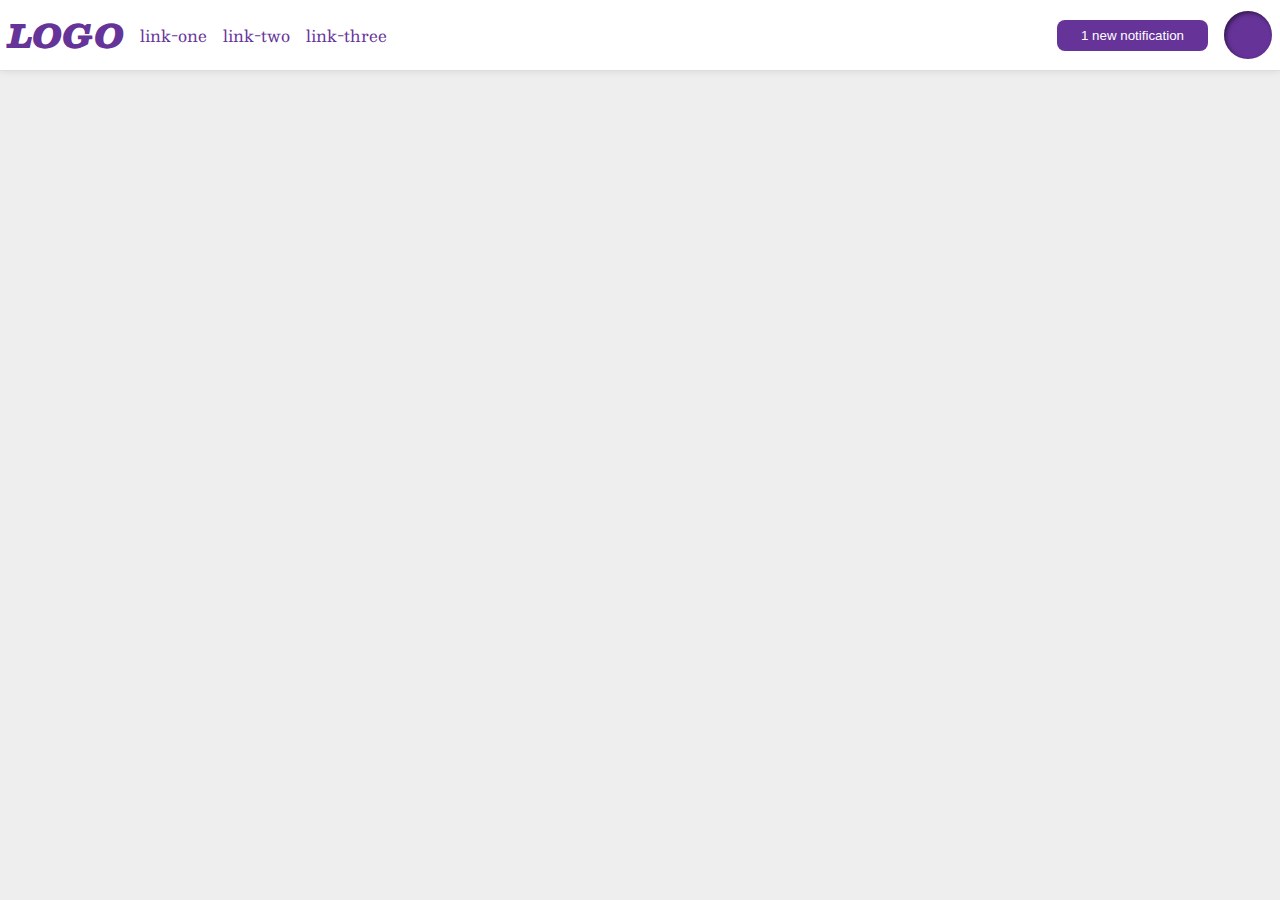
<file: flex/03-flex-header-2/index.html>
<!DOCTYPE html>
<html lang="en">
  <head>
    <meta charset="UTF-8">
    <meta http-equiv="X-UA-Compatible" content="IE=edge">
    <meta name="viewport" content="width=device-width, initial-scale=1.0">
    <title>Flex Header 2</title>
    <link rel="stylesheet" href="style.css">
  </head>
  <body>
    <div class="header">
      <div class="left">
        <div class="logo">
          LOGO
        </div>
        <ul class="links">
          <li><a href="https://google.com">link-one</a></li>
          <li><a href="https://google.com">link-two</a></li>
          <li><a href="https://google.com">link-three</a></li>
        </ul>
      </div>
      <div class="right">
        <button class="notifications">
          1 new notification
        </button>
        <div class="profile-image"></div>
      </div>
    </div>
  </body>
</html>
</file>
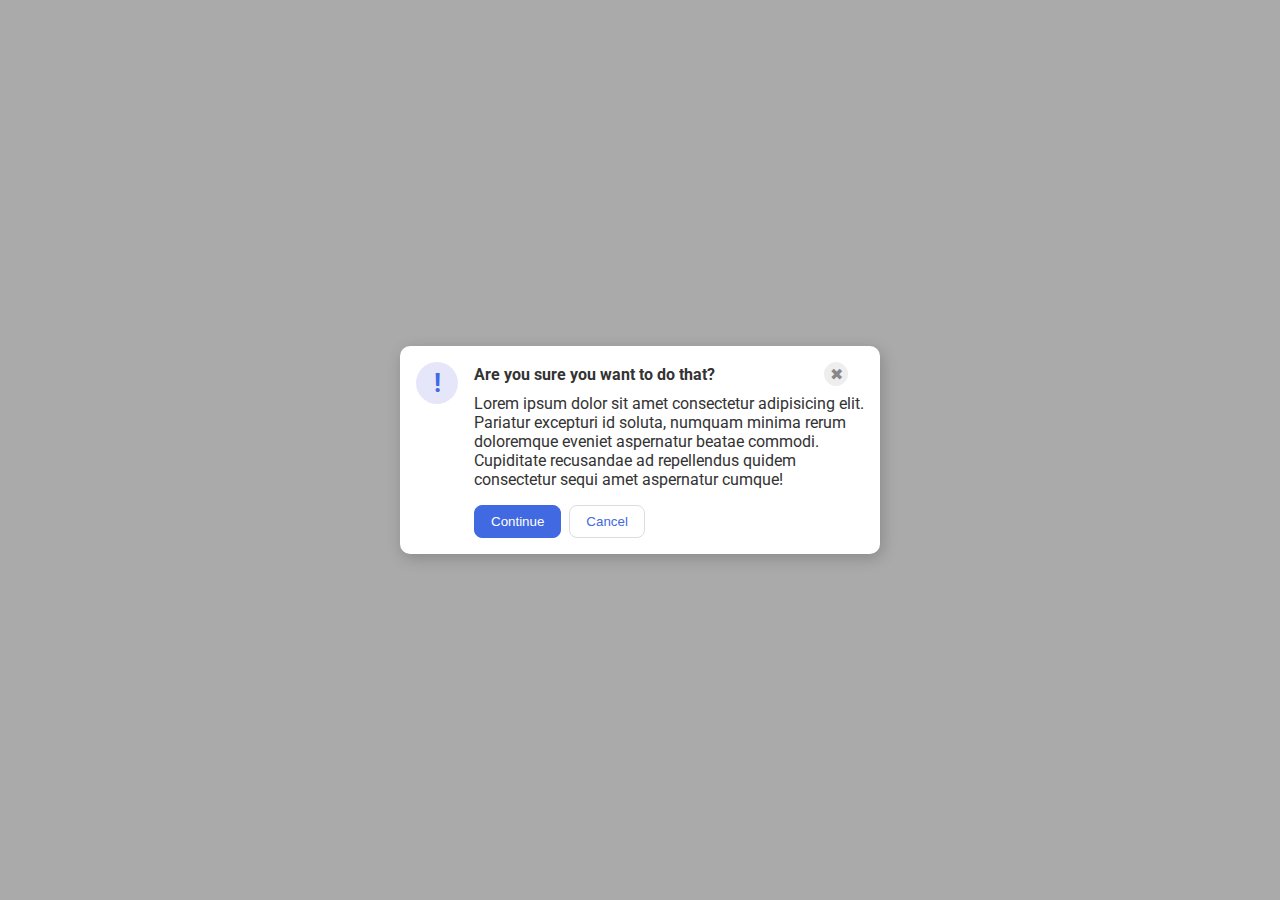
<file: flex/05-flex-modal/index.html>
<!DOCTYPE html>
<html lang="en">
  <head>
    <meta charset="UTF-8">
    <meta http-equiv="X-UA-Compatible" content="IE=edge">
    <meta name="viewport" content="width=device-width, initial-scale=1.0">
    <link rel="stylesheet" href="style.css">
    <title>Modal</title>
  </head>
  <body>
    <div class="modal">
      <div class="left">
        <div class="icon">!</div>
      </div>
      <div class="right">
        <div class="headerContainer">
          <div class="header"><strong>Are you sure you want to do that?</strong></div>
          <button class="close-button">✖</button>
        </div>
        <div class="text">Lorem ipsum dolor sit amet consectetur adipisicing elit. Pariatur excepturi id soluta, numquam minima rerum doloremque eveniet aspernatur beatae commodi. Cupiditate recusandae ad repellendus quidem consectetur sequi amet aspernatur cumque!</div>
        <div class="modalBtnContainer">
          <button class="continue">Continue</button>
          <button class="cancel">Cancel</button>
        </div>
      </div>
    </div>
  </body>
</html>
</file>
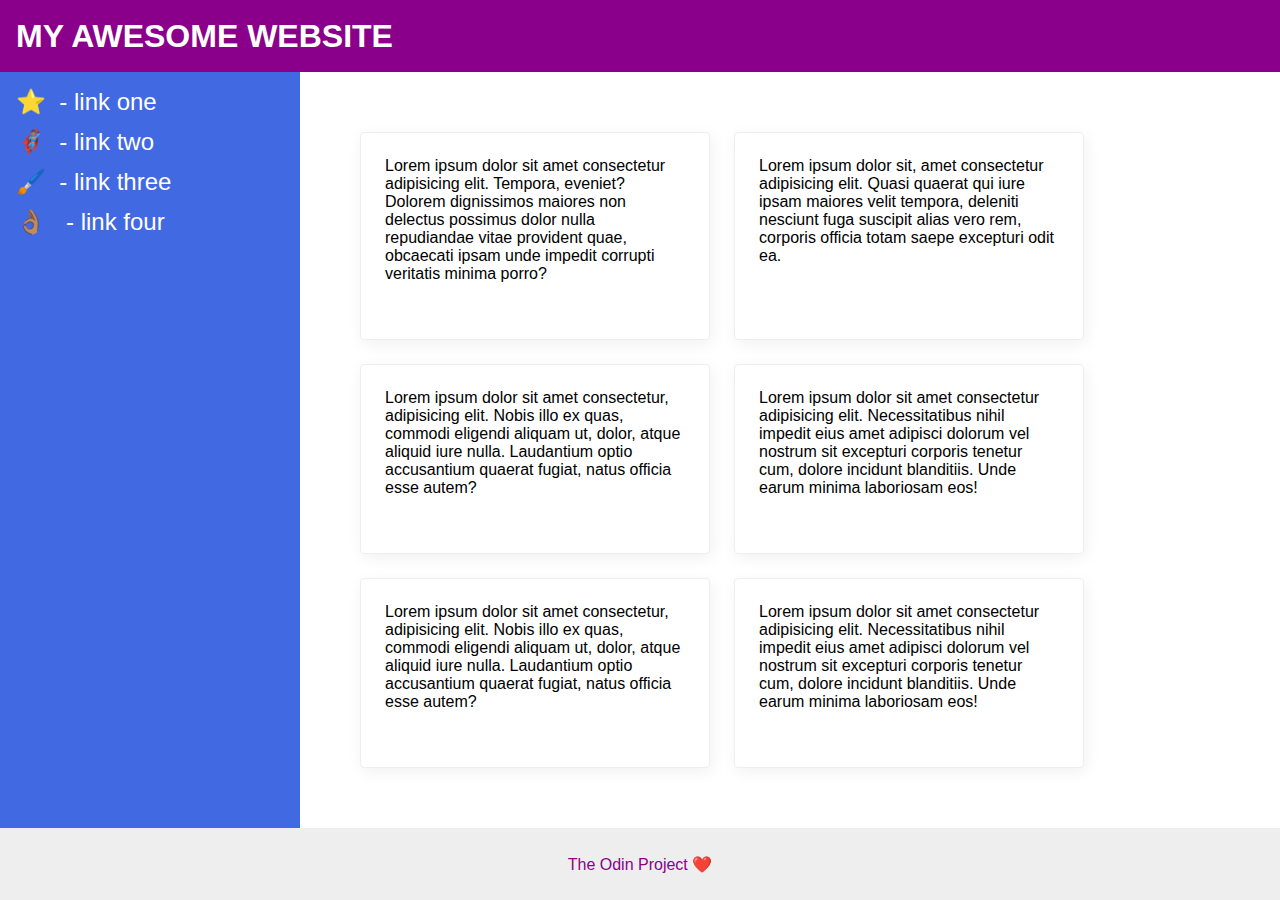
<file: flex/07-flex-layout-2/index.html>
<!DOCTYPE html>
<html lang="en">
  <head>
    <meta charset="UTF-8">
    <meta http-equiv="X-UA-Compatible" content="IE=edge">
    <meta name="viewport" content="width=device-width, initial-scale=1.0">
    <title>The Holy Grail</title>
    <link rel="stylesheet" href="style.css">
  </head>
  <body>
    <div class="header">
      <span id="HeaderText">MY AWESOME WEBSITE</span>
    </div>
    <div id="MainContainer">
      <div class="sidebar">
        <ul>
          <li><a href="#">⭐ &nbsp;- link one</a></li>
          <li><a href="#">🦸🏽‍♂️ &nbsp;- link two</a></li>
          <li><a href="#">🖌️ &nbsp;- link three</a></li>
          <li><a href="#">👌🏽 &nbsp;&nbsp;- link four</a></li>
        </ul>
      </div>
      <div id="CardContainer">
        <div class="card">Lorem ipsum dolor sit amet consectetur adipisicing elit. Tempora, eveniet? Dolorem dignissimos maiores non delectus possimus dolor nulla repudiandae vitae provident quae, obcaecati ipsam unde impedit corrupti veritatis minima porro?</div>
        <div class="card">Lorem ipsum dolor sit, amet consectetur adipisicing elit. Quasi quaerat qui iure ipsam maiores velit tempora, deleniti nesciunt fuga suscipit alias vero rem, corporis officia totam saepe excepturi odit ea.</div>
        <div class="card">Lorem ipsum dolor sit amet consectetur, adipisicing elit. Nobis illo ex quas, commodi eligendi aliquam ut, dolor, atque aliquid iure nulla. Laudantium optio accusantium quaerat fugiat, natus officia esse autem?</div>
        <div class="card">Lorem ipsum dolor sit amet consectetur adipisicing elit. Necessitatibus nihil impedit eius amet adipisci dolorum vel nostrum sit excepturi corporis tenetur cum, dolore incidunt blanditiis. Unde earum minima laboriosam eos!</div>
        <div class="card">Lorem ipsum dolor sit amet consectetur, adipisicing elit. Nobis illo ex quas, commodi eligendi aliquam ut, dolor, atque aliquid iure nulla. Laudantium optio accusantium quaerat fugiat, natus officia esse autem?</div>
        <div class="card">Lorem ipsum dolor sit amet consectetur adipisicing elit. Necessitatibus nihil impedit eius amet adipisci dolorum vel nostrum sit excepturi corporis tenetur cum, dolore incidunt blanditiis. Unde earum minima laboriosam eos!</div>
      </div>
    </div>
    <div class="footer">
      The Odin Project ❤️
    </div>
  </body>
</html>
</file>
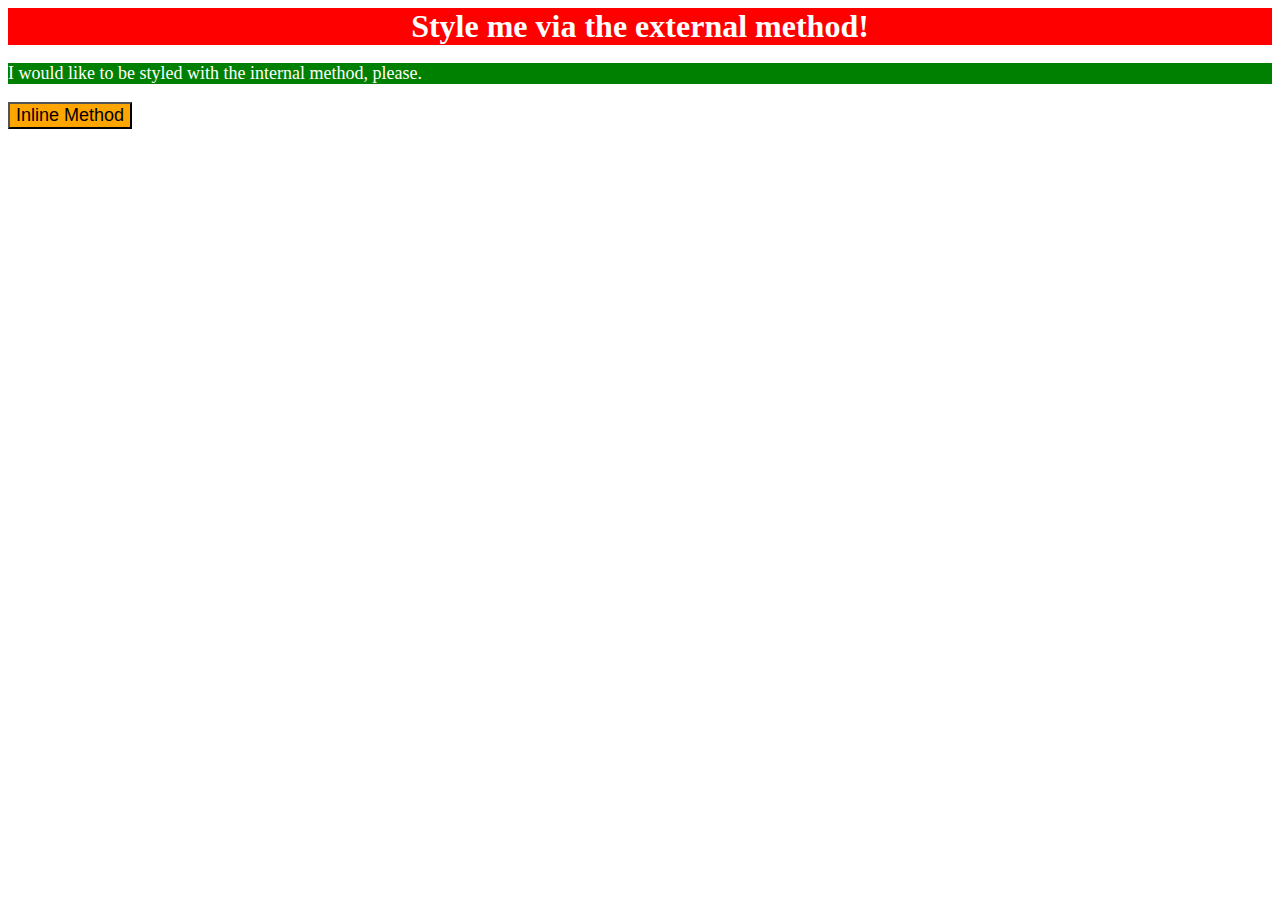
<file: foundations/01-css-methods/index.html>
<!DOCTYPE html>
<html lang="en">
  <head>
    <meta charset="UTF-8">
    <meta http-equiv="X-UA-Compatible" content="IE=edge">
    <meta name="viewport" content="width=device-width, initial-scale=1.0">
    <title>Methods for Adding CSS</title>
    <link rel="stylesheet" href="./index.css">
    <style>
      p {
        background-color: green;
        color: white;
        font-size: 18px;
      }
    </style>
  </head>
  <body>
    <div>Style me via the external method!</div>
    <p>I would like to be styled with the internal method, please.</p>
    <button style="background-color: orange; font-size: 18px;">Inline Method</button>
  </body>
</html>
</file>
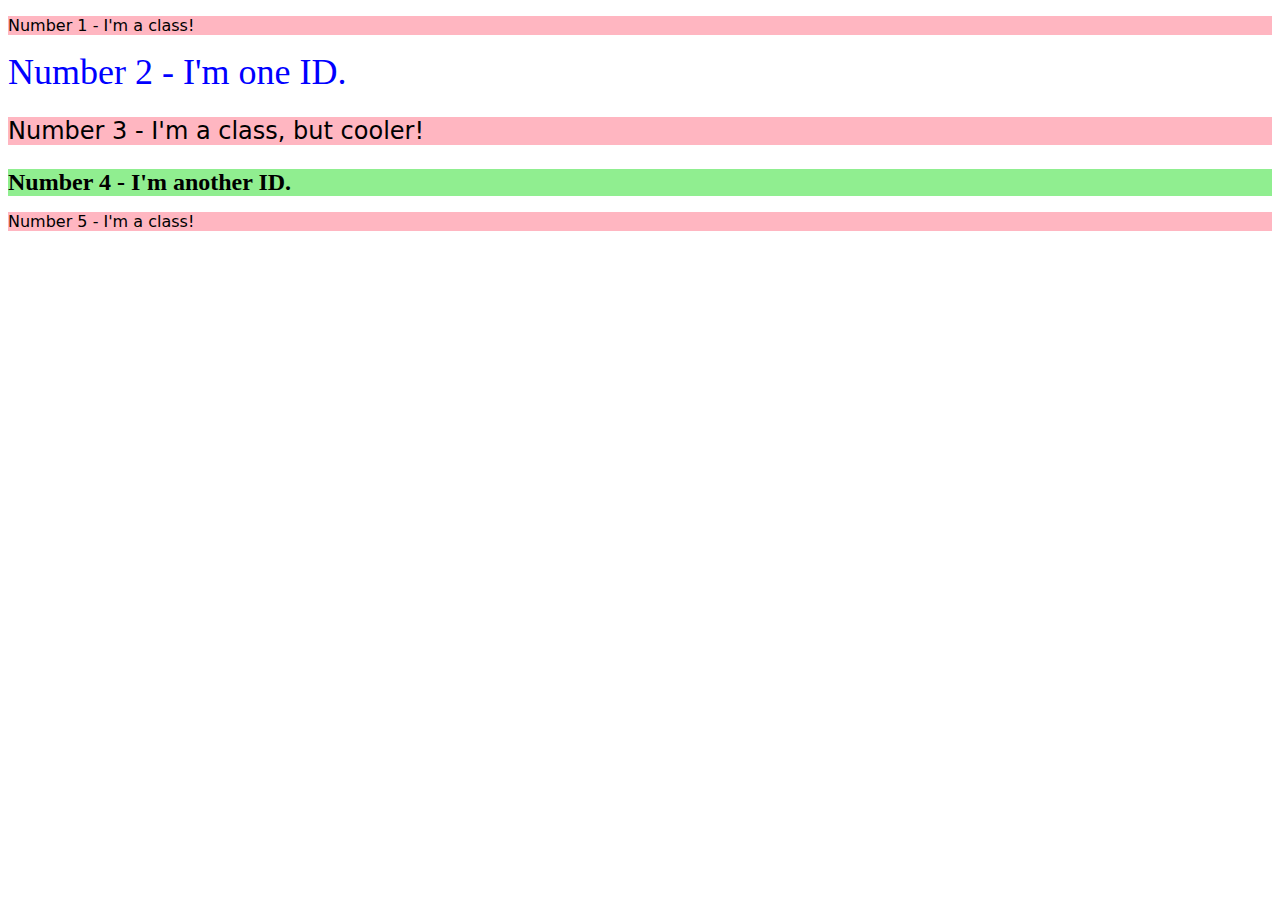
<file: foundations/02-class-id-selectors/index.html>
<!DOCTYPE html>
<html lang="en">
  <head>
    <meta charset="UTF-8">
    <meta http-equiv="X-UA-Compatible" content="IE=edge">
    <meta name="viewport" content="width=device-width, initial-scale=1.0">
    <title>Class and ID Selectors</title>
    <link rel="stylesheet" href="style.css">
  </head>
  <body>
    <p class="odd">Number 1 - I'm a class!</p>
    <div id="two">Number 2 - I'm one ID.</div>
    <p class="odd med-font">Number 3 - I'm a class, but cooler!</p>
    <div id="four" class="med-font">Number 4 - I'm another ID.</div>
    <p class="odd">Number 5 - I'm a class!</p>
  </body>
</html>
</file>
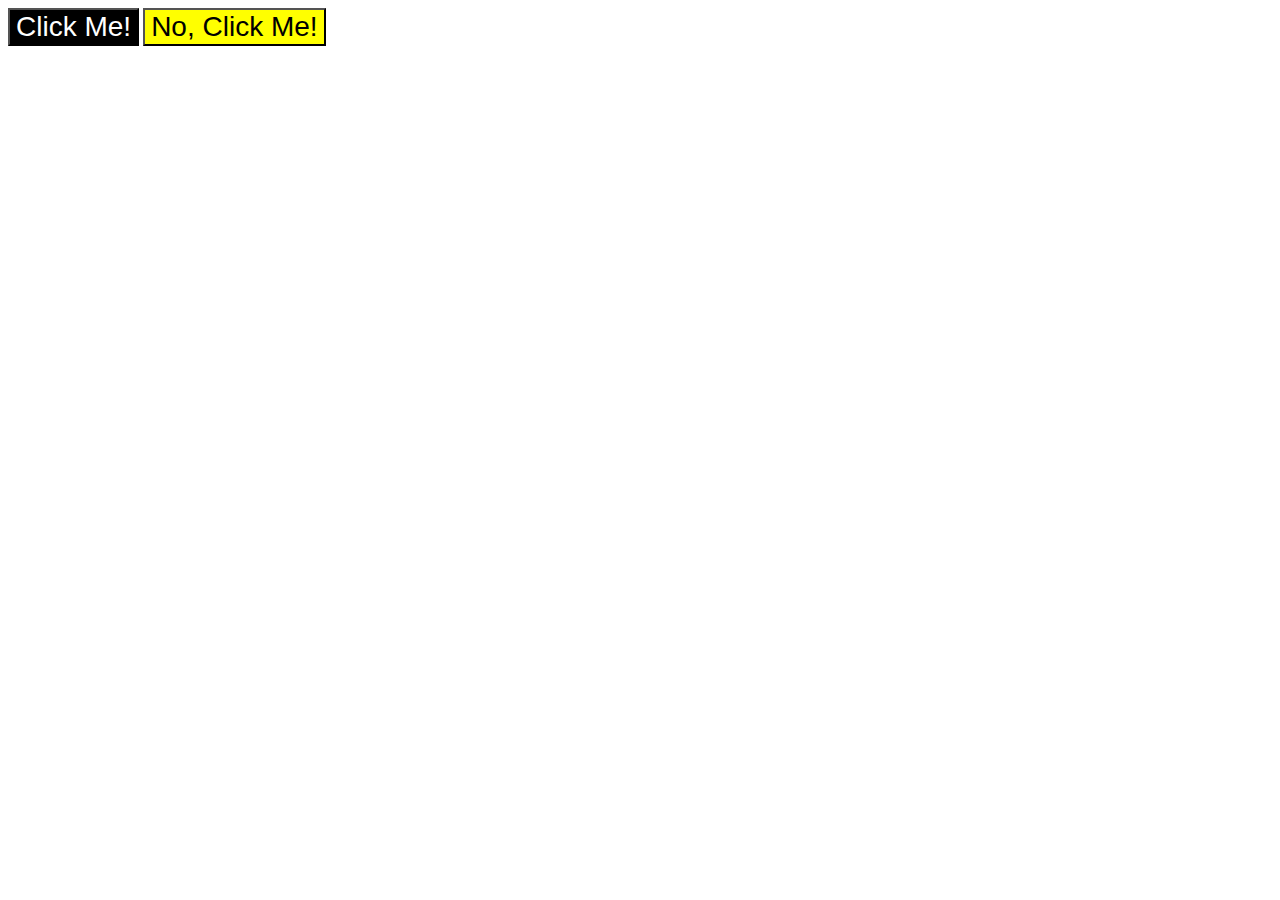
<file: foundations/03-grouping-selectors/index.html>
<!DOCTYPE html>
<html lang="en">
  <head>
    <meta charset="UTF-8">
    <meta http-equiv="X-UA-Compatible" content="IE=edge">
    <meta name="viewport" content="width=device-width, initial-scale=1.0">
    <title>Grouping Selectors</title>
    <link rel="stylesheet" href="style.css">
  </head>
  <body>
    <button class="theme-bw">Click Me!</button>
    <button class="theme-by">No, Click Me!</button>
  </body>
</html>
</file>
<file: flex/03-flex-header-2/style.css>
/* this is some magical font-importing.  
you'll learn about it later. */
@import url('https://fonts.googleapis.com/css2?family=Besley:ital,wght@0,400;1,900&display=swap');

body {
  margin: 0;
  background: #eee;
  font-family: Besley, serif;
}

.header {
  background: white;
  border-bottom: 1px solid #ddd;
  box-shadow: 0 0 8px rgba(0,0,0,.1);
  display: flex;
  align-items: center;
  justify-content: space-between;
  padding: 8px;
}

.profile-image {
  background: rebeccapurple;
  box-shadow: inset 2px 2px 4px rgba(0,0,0,.5);
  border-radius: 50%;
  width: 48px;
  height: 48px;
}

.logo {
  color: rebeccapurple;
  font-size: 32px;
  font-weight: 900;
  font-style: italic;
}

button {
  border: none;
  border-radius: 8px;
  background: rebeccapurple;
  color: white;
  padding: 8px 24px;
}

a {
  /* this removes the line under our links */
  text-decoration: none;
  color: rebeccapurple;
}

ul {
  list-style-type: none;
  display: flex;
  gap: 16px;
  padding: 0;
  margin: 0;
  align-items: center;
}

.left, .right {
  display: flex;
  gap: 16px;
  align-items: center;
}
</file>
<file: flex/05-flex-modal/style.css>
@import url('https://fonts.googleapis.com/css2?family=Roboto:wght@400;700&display=swap');

html, body {
  height: 100%;
}

body {
  font-family: Roboto, sans-serif;
  margin: 0;
  background: #aaa;
  color: #333;
  /* I'll give you this one for free lol */
  display: flex;
  align-items: center;
  justify-content: center;
}

.modal {
  background: white;
  width: 480px;
  border-radius: 10px;
  box-shadow: 2px 4px 16px rgba(0,0,0,.2);
  display: flex;
  justify-content: center;
}

.left {
  padding: 16px;
}

.right {
  padding: 16px 16px 16px 0;
  display: flex;
  flex-direction: column;
}

.headerContainer {
  display: flex;
  align-items: center;
  justify-content: center;
  margin-bottom: 8px;
}

.icon {
  color: royalblue;
  font-size: 26px;
  font-weight: 700;
  background: lavender;
  width: 42px;
  height: 42px;
  border-radius: 50%;
  display: flex;
  align-items: center;
  justify-content: center;
}

.close-button {
  background: #eee;
  border-radius: 50%;
  color: #888;
  font-weight: 400;
  font-size: 16px;
  height: 24px;
  width: 24px;
  display: flex;
  align-items: center;
  justify-content: center;
  border: 1px solid #eee;
  padding: 0;
  margin: 0 16px 0 auto;
}

button {
  cursor: pointer;
  padding: 8px 16px;
  border-radius: 8px;
}

button.continue {
  background: royalblue;
  border: 1px solid royalblue;
  color: white;
}

button.cancel {
  background: white;
  border: 1px solid #ddd;
  color: royalblue;
}

.text {
  margin-bottom: 16px;
}

.modalBtnContainer {
  display: flex;
  gap: 8px;
}
</file>
<file: flex/07-flex-layout-2/style.css>
body {
  font-family: -apple-system, BlinkMacSystemFont, 'Segoe UI', Roboto, Oxygen, Ubuntu, Cantarell, 'Open Sans', 'Helvetica Neue', sans-serif;
  margin: 0;
  min-height: 100vh;
  display: flex;
  flex-direction: column;
}

.header {
  height: 72px;
  background: darkmagenta;
  color: #ffffff;
  font-size: 32px;
  font-weight: 900;
  display: flex;
  align-items: center;
}

#HeaderText {
  margin-left: 16px;
}

#MainContainer {
  flex: auto;
  display: flex;
}

#CardContainer {
  display: flex;
  flex-wrap: wrap;
  padding: 48px;
}

.footer {
  height: 72px;
  background: #eee;
  color: darkmagenta;
  display: flex;
  justify-content: center;
  align-items: center;
}

.sidebar {
  min-width: 300px;
  background: royalblue;
  box-sizing: border-box;
  padding-left: 16px;
}

.card {
  border: 1px solid #eee;
  box-shadow: 2px 4px 16px rgba(0,0,0,.06);
  border-radius: 4px;
  margin: 12px;
  width: 300px;
  padding: 24px;
}

ul {
  list-style-type: none;
  padding: 0;
}

ul>li {
  margin-bottom: 12px;
}

a {
  text-decoration: none;
  color: white;
  font-size: 24px;
  font-family: Verdana, Geneva, Tahoma, sans-serif;
}

a:hover {
  color: lightblue;
}
</file>
<file: foundations/01-css-methods/index.css>
div {
    background-color: red;
    color: white;
    font-size: 32px;
    text-align: center;
    font-weight: bold;
}
</file>
<file: foundations/02-class-id-selectors/style.css>
.odd {
    background-color: lightpink;
    font-family: Verdana, 'DejaVu Sans', sans-serif 
}

#two {
    color: blue;
    font-size: 36px;
}

.med-font {
    font-size: 24px;
}

#four {
    background-color: lightgreen;
    font-weight: bold;
}
</file>
<file: foundations/03-grouping-selectors/style.css>
.theme-bw,
.theme-by {
    font-size: 28px;
    font-family: Helvetica, "Times New Roman", sans-serif;
}

.theme-bw {
    background-color: black;
    color: white;
}

.theme-by {
    background-color: yellow;
}
</file>
